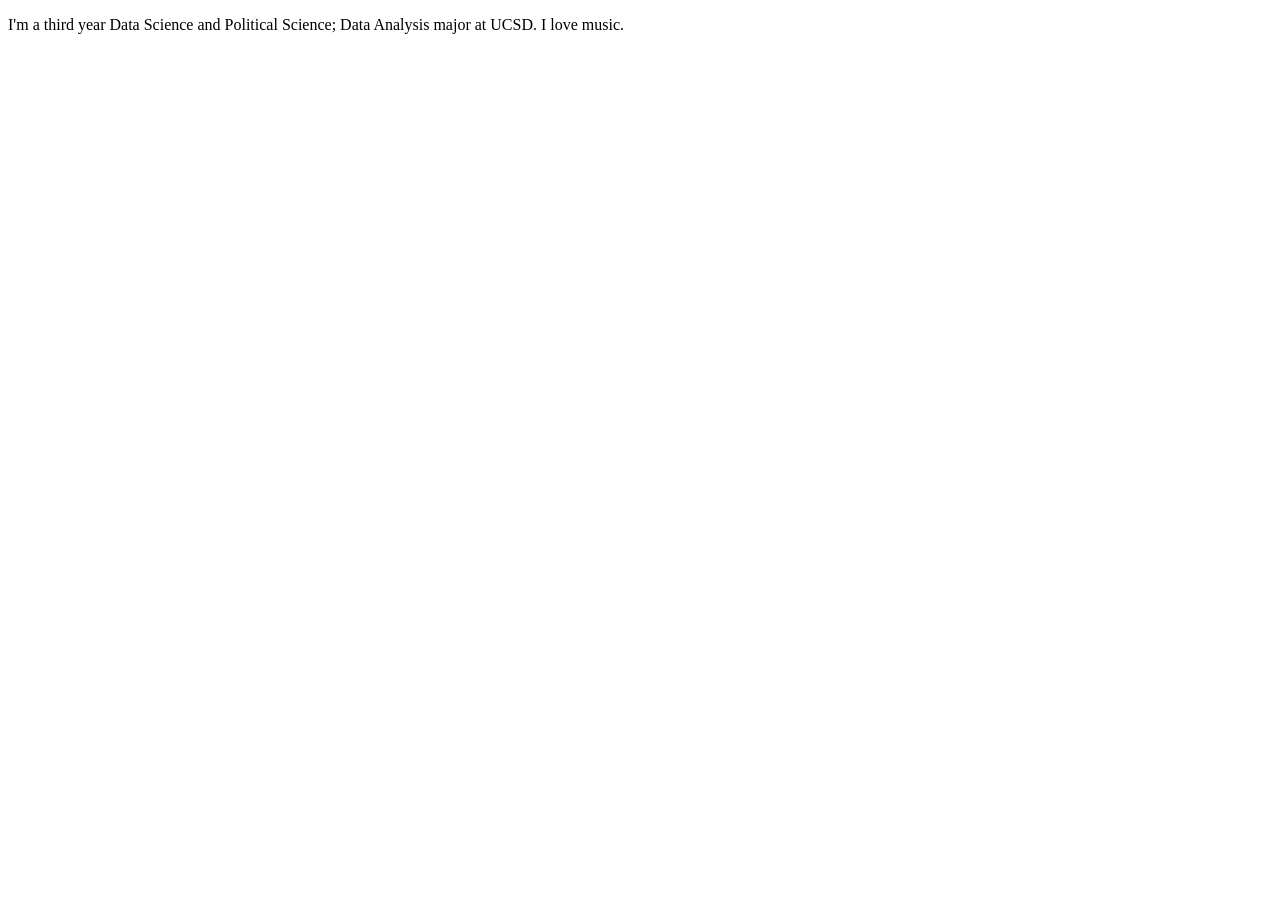
<file: index.html>
<!DOCTYPE html>
<html lang="en">
<head>
    <meta charset="UTF-8">
    <meta name="viewport" content="width=device-width, initial-scale=1.0">
    <title><h1>Corey<h1>: Personal site and portfolio</title>
</head>
<body>
    <p>I'm a third year Data Science and Political Science; Data Analysis major at UCSD. I love music.</p>
</body>
</html>
</file>
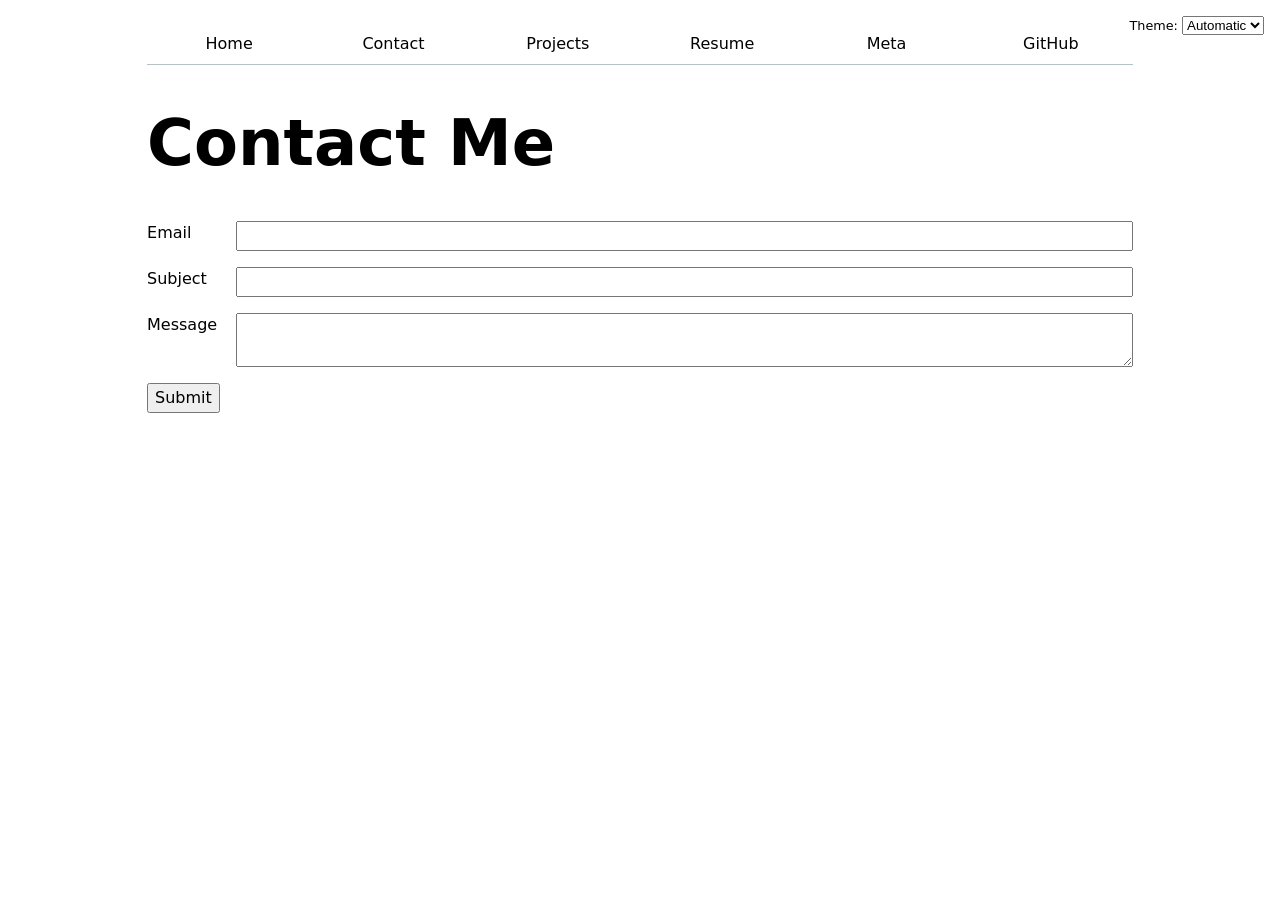
<file: docs/contact/index.html>
<!DOCTYPE html>

<html lang="en">
<head>
    <meta charset="UTF-8">
    <meta name="viewport" content="width=device-width, initial-scale=1.0">
    <link rel="stylesheet" href="../styles.css">
    <script type="module" src="../global.js"></script>
    <title>Contact</title>
</head>

<body>
    <h1>Contact Me</h1>


<form action="mailto:amyngole@gmail.com" method="POST" enctype="text/plain">
    <label>
        Email
        <input name="email" type="email">
    </label>

    <label>
        Subject
        <input name="subject">
    </label>

    <label>
        Message
        <textarea name="body"></textarea>
    </label>

    <button>Submit</button>
</form>

</body>
</html>
</file>
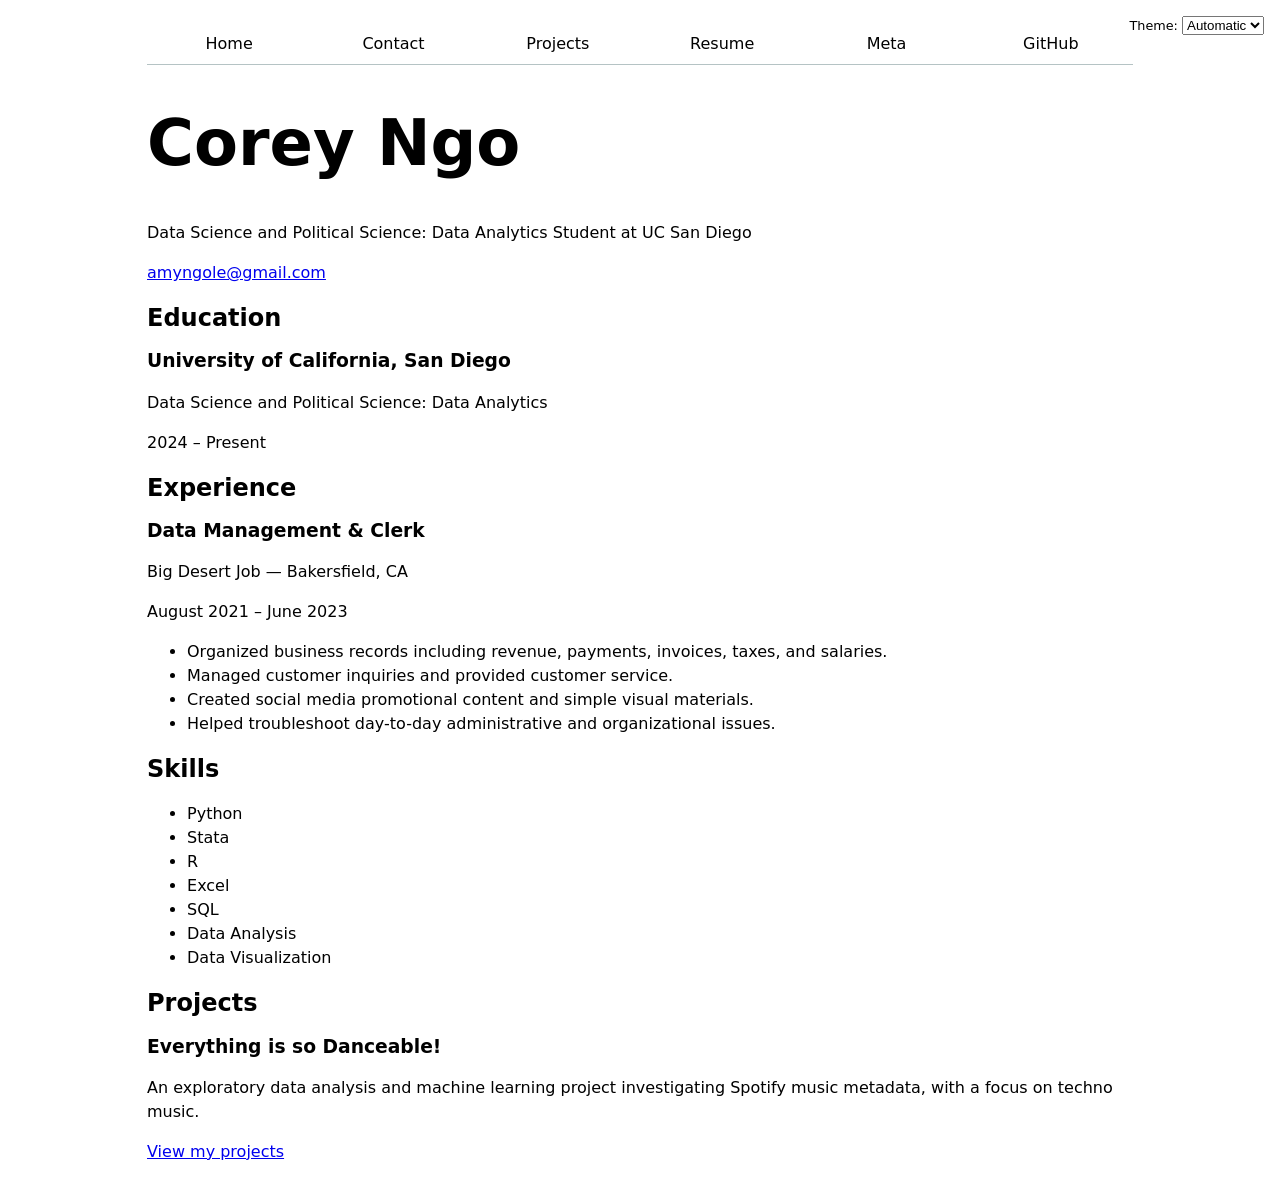
<file: docs/resume/index.html>
<!DOCTYPE html>

<html lang="en">
<head>
    <meta charset="UTF-8">
    <meta name="viewport" content="width=device-width, initial-scale=1.0">
    <link rel="stylesheet" href="../styles.css">
    <script type="module" src="../global.js"></script>
    <title>Resume | Corey Ngo</title>
</head>

<body>


<header>
    <h1>Corey Ngo</h1>
    <p>Data Science and Political Science: Data Analytics Student at UC San Diego</p>
    <p>
        <a href="mailto:amyngole@gmail.com">amyngole@gmail.com</a>
    </p>
</header>


<section>
    <h2>Education</h2>

    <article>
        <h3>University of California, San Diego</h3>
        <p>
            Data Science and Political Science: Data Analytics
        </p>
        <p>
            <time datetime="2024">2024</time> – Present
        </p>
    </article>
</section>

<section>
    <h2>Experience</h2>

    <article>
        <h3>Data Management & Clerk</h3>
        <p>Big Desert Job — Bakersfield, CA</p>
        <p>
            <time datetime="2021-08">August 2021</time> –
            <time datetime="2023-06">June 2023</time>
        </p>

        <ul>
            <li>Organized business records including revenue, payments, invoices, taxes, and salaries.</li>
            <li>Managed customer inquiries and provided customer service.</li>
            <li>Created social media promotional content and simple visual materials.</li>
            <li>Helped troubleshoot day-to-day administrative and organizational issues.</li>
        </ul>
    </article>
</section>

<section>
    <h2>Skills</h2>

    <ul>
        <li>Python</li>
        <li>Stata</li>
        <li>R</li>
        <li>Excel</li>
        <li>SQL</li>
        <li>Data Analysis</li>
        <li>Data Visualization</li>
    </ul>
</section>

<section>
    <h2>Projects</h2>

    <article>
        <h3>Everything is so Danceable!</h3>
        <p>
            An exploratory data analysis and machine learning project
            investigating Spotify music metadata, with a focus on techno music.
        </p>
        <p>
            <a href="../projects/index.html">View my projects</a>
        </p>
    </article>
</section>


</body>
</html>
</file>
<file: docs/styles.css>
body {
    font: 100%/1.5 system-ui;
    max-width: 100ch;
    margin-inline: max(1em, (100% - 100ch) / 2);
    padding: 1rem;
    
}

nav ul,
nav li {
    display: contents;
}

html {
    color-scheme: light dark;
}

nav {
    display: flex;
    margin-bottom: 1em;
    border-bottom: 1px solid oklch(80% 3% 200);
}

nav {
    --border-color: oklch(50% 10% 200 / 40%);

    border-bottom-color: var(--border-color);
}

nav a {
    flex: 1;
    text-align: center;
    text-decoration: none;
    color: inherit;
    padding: 0.5em;
}

nav a.current {
    border-bottom: 0.4em solid var(--color-secondary);
    padding-bottom: calc(0.5em - 0.4em);
}

nav a.current {
    border-bottom-color: var(--color-secondary);
}
:root {
    --color-primary: #24224b;
    --color-secondary: #6a4ea6;
    --color-tertiary: #c698d9;
    --color-peach: #faba96;
    --color-yellow: #faeaac;
    --color-accent: var(--color-secondary);

    accent-color: var(--color-accent);
}

nav a:hover {
    background-color: color-mix(
        in oklch,
        var(--color-secondary),
        canvas 65%
    );
}

input,
textarea,
button {
    font: inherit;
}

form {
    display: grid;
    grid-template-columns: auto 1fr;
    gap: 1em;
}

form label {
    display: grid;
    grid-template-columns: subgrid;
    grid-column: 1 / -1;
}

input,
textarea,
button {
    font: inherit;
}


/* Responsive projects grid */
.projects {
    display: grid;
    grid-template-columns: repeat(auto-fill, minmax(15em, 1fr));
    gap: 1em;
}

/* Align article headings, images, and paragraphs */
.projects article {
    display: grid;
    grid-template-rows: subgrid;
    grid-row: span 3;
    gap: 1em;
    margin: 0;
}

.projects h2 {
    margin: 0;
}

.projects img {
    width: 100%;
    height: auto;
    display: block;
}

/* Heading typography */
h1,
h2,
h3,
h4,
h5,
h6 {
    line-height: 1.1;
    text-wrap: balance;
}

h1 {
    font-size: 400%;
}

.color-scheme {
    position: absolute;
    top: 1rem;
    right: 1rem;
    font: inherit;
    font-size: 80%;
    font-family: inherit;
}








#profile-stats {
    margin-block: 1rem;
    padding: 1rem;
    border: 1px solid #6a4ea6;
    border-radius: 12px;
}

#profile-stats h2 {
    margin-top: 0;
}

#profile-stats dl {
    display: grid;
    grid-template-columns: repeat(4, 1fr);
    gap: 1rem;
    text-align: center;
}

#profile-stats dt {
    grid-row: 1;
    font-weight: bold;
    color: #6a4ea6;
}

#profile-stats dd {
    grid-row: 2;
    margin: 0;
    font-size: 1.25rem;
}



.project-year {
    font-variant-numeric: oldstyle-nums;
    color: gray;
    font-size: 0.9em;
}

#projects-pie-plot {
  max-width: 20em;
  margin-block: 2em;

  overflow: visible;
}

.legend {
    display: grid;
    grid-template-columns: repeat(auto-fill, minmax(9em, 1fr));
    gap: 1em;
    padding: 1em;
    margin: 1em 0;
    list-style: none;

    border: 1px solid #d6d3dc;
    border-radius: 12px;
    background-color: #f8f7fa;
}

.legend-item {
    display: flex;
    align-items: center;
    gap: 0.5em;
}

.swatch {
    display: inline-block;
    width: 1em;
    aspect-ratio: 1 / 1;
    background-color: var(--color);
    border-radius: 4px;
}

.container {
    display: flex;
    align-items: center;
    gap: 2em;
}

#projects-pie-plot {
    max-width: 300px;
    flex-shrink: 0;
}

.legend {
    flex: 1;
}

.searchBar {
    display: block;
    width: 100%;
    max-width: none;
    padding: 0.8em 1em;
    margin: 1.5em 0;
    font-size: 1rem;
    box-sizing: border-box;

    border: 1px solid #d6d3dc;
    border-radius: 10px;
    background-color: #f8f7fa;
}

.searchBar:focus {
    outline: 2px solid #6a4ea6;
    border-color: #6a4ea6;
}

#projects-pie-plot path {
    transition: 300ms;
    cursor: pointer;
}

#projects-pie-plot:has(path:hover) path:not(:hover) {
    opacity: 0.5;
}

.selected {
    --color: #b04b74 !important;
}

.selected:is(path) {
    fill: #24224b;
}

.legend-item.selected .swatch {
    background-color: #24224b;
}
.legend-item:hover {
    opacity: 0.75;
}

@media (prefers-color-scheme: dark) {
    .legend {
        color: #f8f7fa;
        background-color: #24224b;
        border-color: #6a4ea6;
    }

    .legend-item {
        color: #f8f7fa;
    }

    .legend-item.selected {
        color: #c698d9;
    }
}


.stats {
    display: grid;
    grid-template-columns: repeat(auto-fit, minmax(180px, 1fr));
    gap: 1rem;
    margin: 2rem 0;
}

.stats dt {
    font-size: 0.9rem;
    color: #6a4ea6;
    font-weight: 600;
}

.stats dd {
    margin: 0.25rem 0 1rem;
    font-size: 1.5rem;
    font-weight: bold;
    color: #24224b;
}

#chart {
    width: 100%;
    margin: 2rem 0;
}

#chart svg {
    width: 100%;
    height: auto;
}

.gridlines line {
    stroke: #ddd;
    stroke-opacity: 0.5;
}

.gridlines path {
    display: none;
}

.dots circle {
    opacity: 0.7;
}



#language-breakdown:empty {
    display: none;
}
</file>
